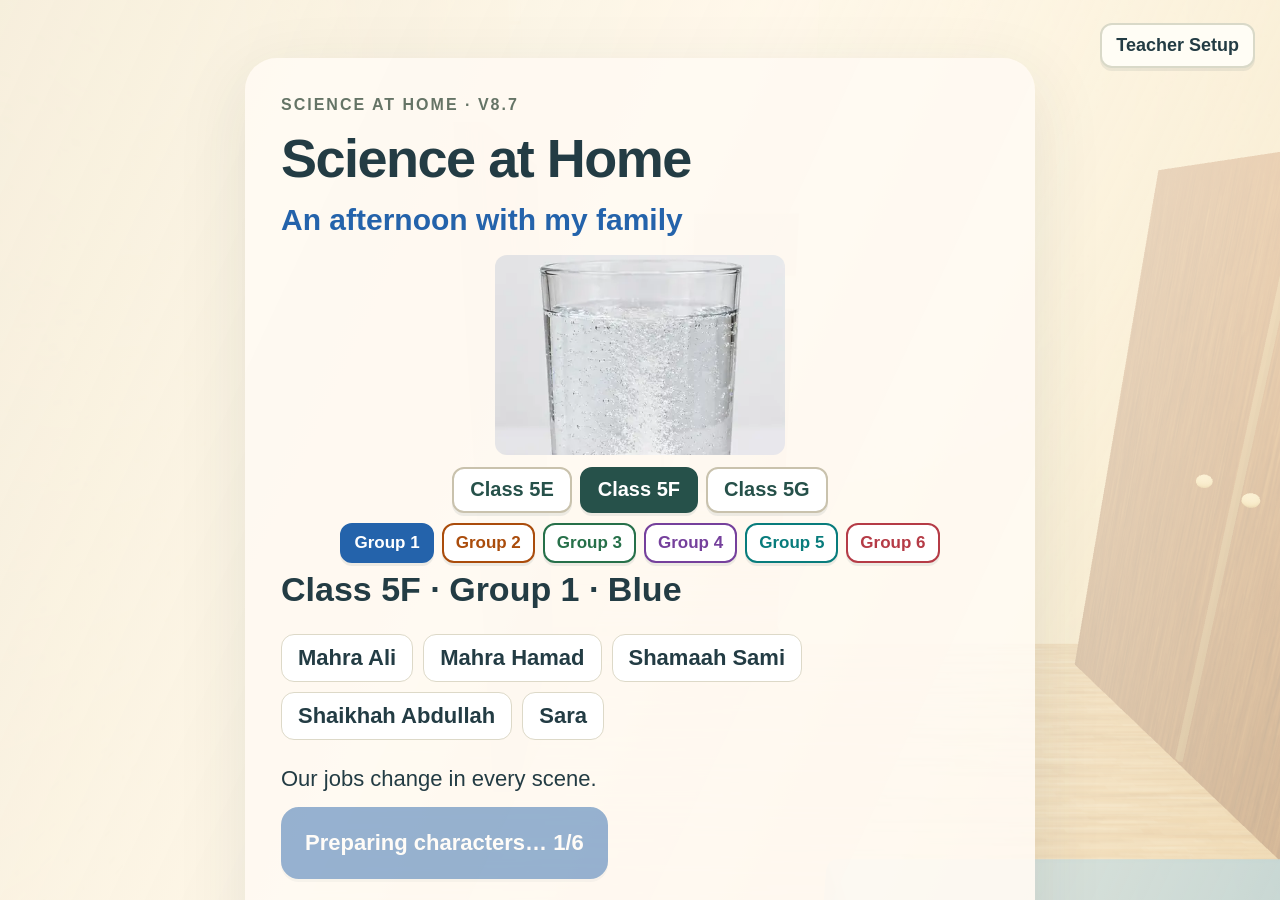
<file: v8.7/index.html>
<!doctype html><!--
Three.js MIT License
Copyright (c) 2010-2025 three.js authors

Permission is hereby granted, free of charge, to any person obtaining a copy
of this software and associated documentation files (the "Software"), to deal
in the Software without restriction, including without limitation the rights
to use, copy, modify, merge, publish, distribute, sublicense, and/or sell
copies of the Software, and to permit persons to whom the Software is
furnished to do so, subject to the following conditions:

The above copyright notice and this permission notice shall be included in
all copies or substantial portions of the Software.

THE SOFTWARE IS PROVIDED "AS IS", WITHOUT WARRANTY OF ANY KIND, EXPRESS OR
IMPLIED, INCLUDING BUT NOT LIMITED TO THE WARRANTIES OF MERCHANTABILITY,
FITNESS FOR A PARTICULAR PURPOSE AND NONINFRINGEMENT. IN NO EVENT SHALL THE
AUTHORS OR COPYRIGHT HOLDERS BE LIABLE FOR ANY CLAIM, DAMAGES OR OTHER
LIABILITY, WHETHER IN AN ACTION OF CONTRACT, TORT OR OTHERWISE, ARISING FROM,
OUT OF OR IN CONNECTION WITH THE SOFTWARE OR THE USE OR OTHER DEALINGS IN
THE SOFTWARE.
-->
<html lang="en"><head><meta charset="utf-8"><meta name="viewport" content="width=device-width,initial-scale=1"><meta name="description" content="Science at Home: a Grade 5 family science adventure."><title>Science at Home · V8.7</title><style>:root{font-family:'Segoe UI',Arial,sans-serif;color:#233c44;background:#e8d9bd;--group:#2463ab;--cream:#fffaf0;--ink:#233c44}*{box-sizing:border-box}body{margin:0;overflow:hidden;font-size:22px}button,input,select{font:inherit}button{border:2px solid #d9d9c8;border-radius:18px;background:#fffdf5;color:#233c44;min-height:72px;padding:12px 22px;cursor:pointer;font-weight:650;box-shadow:0 3px 0 #203b4014}button:hover{border-color:var(--group);background:#f0f6ee}button:focus-visible,input:focus-visible{outline:4px solid #e6b44b;outline-offset:3px}button:disabled{opacity:.48;cursor:default}button.primary{background:var(--group);color:white;border-color:var(--group)}button.small{min-height:45px;padding:6px 14px;font-size:18px;border-radius:12px}button.correct{border-color:#267349;background:#e0efdf}h1,h2,h3,p{margin:0 0 14px}h1{font-size:54px;letter-spacing:-1.5px;line-height:1.05}h2{font-size:34px;line-height:1.2}h3{font-size:25px}p{line-height:1.35}.eyebrow{font-size:16px;font-weight:750;letter-spacing:2px;text-transform:uppercase;color:#657466}.muted{color:#657268}.icon{vertical-align:middle;flex-shrink:0}#world{position:fixed;inset:0;width:100%;height:100%;touch-action:none}.travel:after{content:'';position:fixed;inset:0;background:#eaddc4;z-index:50;animation:fade .5s}#hud{position:fixed;inset:20px 20px auto;display:flex;justify-content:space-between;pointer-events:none;gap:18px}#hud>div{background:#fffaf0f2;box-shadow:0 8px 25px #26382c17;border:1px solid #ffffffa0;border-radius:20px;padding:12px 20px}.clock{font-size:40px;font-variant-numeric:tabular-nums;font-weight:700}.score{color:var(--group);font-weight:800;margin-left:18px}.dots{font-size:22px;letter-spacing:5px}.pace{font-size:16px;margin-top:5px}.objective{font-size:23px;font-weight:650}#map{position:fixed;right:20px;top:121px;width:240px;height:178px;border:0;padding:10px;background:#fffaf0eF;border-radius:18px}#map svg{width:100%;height:100%}#team{position:fixed;right:20px;top:316px;width:240px;background:#fffdf6eb;border-radius:18px;padding:14px 12px;font-size:20px;line-height:1.2;box-shadow:0 8px 30px #26382c12}#team h3{font-size:20px;color:var(--group)}.person-row{padding:9px 7px;margin:4px 0;border-radius:11px;display:flex;gap:7px;align-items:center}.person-row.active{background:color-mix(in srgb,var(--group) 15%,white);box-shadow:inset 4px 0 var(--group);transform:scale(1.015)}.person-row small{font-size:15px;display:block;color:#596b6c;margin-top:3px}#now{position:fixed;bottom:20px;left:220px;right:280px;text-align:center;background:#fffdf4f2;padding:15px 18px;border-radius:18px;font-size:24px;min-height:63px;font-weight:650}#controls{position:fixed;bottom:20px;left:20px;display:flex;gap:8px}#controls button{min-height:63px;font-size:18px;padding:10px 14px}#notebook-button{position:fixed;right:20px;bottom:20px;min-height:63px}.dock{position:fixed;left:28px;bottom:102px;width:calc(100% - 315px);max-width:1100px;background:#fffaf0f5;border-radius:25px;padding:22px 26px;box-shadow:0 15px 60px #233c441f;border:1px solid #fff8e6}.dock.dialogue{max-width:660px}.dock.question{padding:20px 24px}.dock .speaker{font-size:18px;color:var(--group);font-weight:750;margin-bottom:7px}.choices{display:grid;grid-template-columns:repeat(2,minmax(0,1fr));gap:10px}.choices button{text-align:left;display:flex;align-items:center;gap:14px;font-size:24px;min-height:74px;line-height:1.13}.choices button:last-child:nth-child(odd){grid-column:1/-1}.question h2{font-size:34px;margin-bottom:18px}.subtext{white-space:pre-line;font-size:25px;line-height:1.4}.sign-unit{display:flex;align-items:center;gap:12px}.sign-unit .icon{color:var(--sign)}.sign-unit span{max-width:330px}.badge{display:inline-flex;gap:8px;align-items:center;padding:7px 12px;border-radius:100px;font-size:17px;background:#edf1e7;color:#3e5a47}.row{display:flex;gap:12px;align-items:center;flex-wrap:wrap}.split{display:grid;grid-template-columns:1fr 1fr;gap:30px}.picture{width:100%;max-height:200px;display:block}.hero-picture{width:290px;margin:auto}.screen{position:fixed;inset:0;background:linear-gradient(115deg,#f7f0dedf 0%,#fff8eaf4 45%,#fff3d5ac);padding:48px;overflow:auto}.screen.center{display:flex;align-items:center;justify-content:center}.card{max-width:1180px;width:100%;background:#fffaf3ed;border-radius:32px;padding:36px;box-shadow:0 20px 70px #273a321a}.title-card{max-width:790px;margin:6vh auto 0 3vw}.names{display:flex;flex-wrap:wrap;gap:10px;margin:24px 0}.names span{background:#fff;border:1px solid #ddd9c8;border-radius:13px;padding:10px 16px;font-weight:600}.title-line{color:var(--group);font-size:30px;font-weight:700}.footer-note{font-size:16px;line-height:1.4;margin-top:20px;color:#5a6d65}.top-actions{position:absolute;right:25px;top:23px;display:flex;gap:8px}.setup{max-width:1150px;margin:auto}.group-grid{display:grid;grid-template-columns:repeat(6,1fr);gap:10px}.group-grid button{font-size:20px;padding:12px}.field{display:flex;gap:10px;align-items:center;justify-content:space-between;padding:8px 0}.field input[type=text]{font-size:20px;padding:8px;border:1px solid #b9c2b5;border-radius:10px;max-width:220px}.field input[type=checkbox]{width:25px;height:25px;accent-color:var(--group)}.notebook{position:fixed;left:30px;right:295px;top:160px;bottom:104px;display:grid;grid-template-columns:1fr 1fr;background:#fffaf0;border-radius:20px;box-shadow:0 20px 75px #26382c35;overflow:auto}.page{padding:32px;background:repeating-linear-gradient(#fffaf0 0px,#fffaf0 37px,#d9dfd6 38px,#fffaf0 39px)}.page:first-child{border-right:3px solid #ddceab;background:#f4ecd9}.page .picture{max-height:150px}.round-timer{display:inline-grid;place-items:center;width:95px;height:95px;border:8px solid #c99e45;border-radius:50%;font-size:38px;font-weight:700;margin:8px}.before-after{display:grid;grid-template-columns:1fr 1fr;gap:10px}.before-after span{font-size:18px}.meter{position:fixed;top:160px;left:36px;background:#fff8ecee;border-radius:20px;padding:16px;max-width:240px}.meter strong{display:block;font-size:26px}.meter-track{height:100px;width:26px;border-radius:20px;background:#d2e2e8;position:relative;overflow:hidden;margin:12px auto}.meter-fill{position:absolute;bottom:0;width:100%;background:#d4613c;transition:height .2s}.vignette{position:fixed;inset:0;pointer-events:none;box-shadow:inset 0 0 140px #2c281922}#toast{position:fixed;left:50%;top:123px;transform:translateX(-50%);background:#fff8df;color:#294838;border-radius:16px;padding:13px 23px;z-index:100;font-size:23px;box-shadow:0 10px 35px #203b401a;pointer-events:none;display:none}#toast.show{display:block}.points-pop{position:fixed;left:55%;top:160px;color:var(--group);font-size:34px;font-weight:800;animation:points .8s forwards;pointer-events:none}.timer-ring{float:right;font-size:28px;min-width:56px;border:5px solid #c7a44d;border-radius:50%;padding:8px;text-align:center}.challenge-panel{position:fixed;inset:120px 287px 100px 28px;background:#fffcf2f7;border-radius:25px;padding:22px 28px;overflow:auto}.challenge-grid{display:grid;grid-template-columns:250px 1fr;gap:24px;align-items:center}.challenge-panel h2{font-size:34px}.challenge-panel .picture{max-height:230px}.challenge-panel .choices{margin-top:20px}.review{text-align:center;padding:35px}.review .picture{height:260px;max-height:260px}.review .sign-unit{justify-content:center;font-size:36px;font-weight:700}.points-grid{display:grid;grid-template-columns:repeat(4,1fr);gap:14px;margin:22px 0}.points-grid div{border:1px solid #d9dbc9;background:#f7f3e7;border-radius:18px;padding:20px;font-size:22px}.points-grid strong{display:block;font-size:48px;color:var(--group)}.points-grid small{font-size:18px;color:#657268}.charter{display:grid;grid-template-columns:repeat(3,1fr);gap:10px;font-size:16px}.charter div{padding:12px;border:1px solid #dddccc;border-radius:12px;color:#738176}.charter .lit{background:#e5efe0;color:#275241;border-color:#8db195}.charter small{display:block;font-size:13px}.team-results{font-size:18px;display:flex;gap:10px;flex-wrap:wrap}.team-results span{background:#f0f0e4;padding:8px;border-radius:10px}.results{padding:28px 40px}.results .card{margin:auto;max-width:1400px;padding:24px 30px}.results h1{font-size:40px}.results .points-grid{margin:10px 0}.results .points-grid div{padding:12px}.results .points-grid strong{font-size:42px}.board-columns{display:grid;grid-template-columns:repeat(6,1fr);gap:16px;margin:20px 0}.board-col{text-align:center;background:#fffaf1;border-radius:20px;padding:14px;border:2px solid transparent}.board-col.winner{border-color:#be902c;box-shadow:0 0 0 5px #ead18b}.bar-wrap{height:260px;display:flex;align-items:flex-end;justify-content:center}.bar{width:72%;min-height:7px;border-radius:15px 15px 0 0;background:var(--c);height:5%;transition:height 2s}.board-col input{width:100%;font-size:28px;padding:10px;border:1px solid #aeb9ae;border-radius:12px;margin:10px 0}.board-col .row{justify-content:center;gap:4px}.board-col button{font-size:16px;padding:6px;min-height:42px}.board-total{font-weight:750;font-size:28px;color:var(--c)}.board-col small{font-size:14px;display:block;min-height:20px}.board-banner{min-height:60px;text-align:center;font-size:34px;font-weight:750}.modal{position:fixed;inset:0;background:#233c4470;z-index:70;display:flex;align-items:center;justify-content:center;padding:25px}.modal .card{max-height:94vh;overflow:auto}.map-panels{display:grid;grid-template-columns:repeat(3,1fr);gap:15px}.map-panels svg{width:100%;height:300px}.key-grid{display:grid;grid-template-columns:repeat(4,1fr);gap:16px}.key-grid article{background:#fff;border:1px solid #dddccb;border-radius:18px;padding:16px;font-size:19px}.key-grid article h3{font-size:21px}.key-grid .picture{height:130px}.wordbank{position:fixed;left:20px;top:122px;background:#fff9e9ef;padding:12px;border-radius:16px;display:flex;flex-wrap:wrap;max-width:500px;gap:8px;font-size:16px}.wordbank .sign-unit{gap:5px}.wordbank .icon{width:24px;height:24px}.four-pics{display:grid;grid-template-columns:1fr 1fr;gap:5px;font-size:17px}.four-pics .picture{max-height:95px}.loading{position:fixed;inset:0;background:#fbf4e4;display:flex;align-items:center;justify-content:center;z-index:200}.loading p{font-size:30px}.fallback-art{position:fixed;inset:15% 28% 38% 25%;pointer-events:none}.fallback-art .picture{max-height:100%;height:100%}[hidden]{display:none!important}@keyframes points{to{transform:translate(0,-80px);opacity:0}}@keyframes fade{50%{opacity:1}100%{opacity:0}}@media(max-height:750px){#team{top:280px}.person-row{padding:6px 4px;font-size:18px}#map{height:145px}.dock{padding:17px 20px}.choices button{font-size:21px;min-height:72px}.question h2{font-size:30px;margin-bottom:10px}.notebook{top:122px}.page{padding:22px}.challenge-panel{top:115px}.challenge-grid{grid-template-columns:190px 1fr}.review{padding:14px}.points-grid strong{font-size:40px}.title-card{margin-top:2vh}}
@media print{body{overflow:visible;background:white}#world,#hud,#map,#team,#now,#controls,#notebook-button,.top-actions{display:none!important}.screen{position:static;padding:0;background:white;overflow:visible}.paper{height:274mm;page-break-after:always;padding:8mm;font-size:13pt}.paper:last-child{page-break-after:auto}.paper h1{font-size:24pt}.paper h2{font-size:19pt}.paper table{border-collapse:collapse;width:100%;font-size:12pt}.paper td,.paper th{border:1px solid #718176;padding:8px;text-align:left}.paper td{height:24mm}.paper small{font-size:9pt}.paper .picture{height:24mm;width:40mm}.paper-header{font-size:12pt}.peer-box{border:1px solid #789;padding:12px;margin-top:20px}.no-print{display:none}.match-row{display:grid;grid-template-columns:43% 14% 43%;min-height:39mm;align-items:center;border-bottom:1px solid #aaa}.match-row .picture{height:24mm;width:42mm}.match-row .sign-unit{font-size:17pt}.match-row .icon{width:36px;height:36px}@page{size:A4;margin:8mm}}
@media print{.paper{height:273mm;padding:3mm 1mm}.paper h1{font-size:21pt;margin-bottom:5mm;letter-spacing:0}.paper-header{font-size:10.5pt;line-height:1.3}.paper table{font-size:11pt}.paper td{height:20mm;padding:5px}.paper th{padding:6px}.paper table small{font-size:9pt}.paper>p>.sign-unit{display:inline-flex;font-size:11pt;width:47%;margin:2px}.paper>p>.sign-unit .icon{width:20px;height:20px}.match-row{min-height:38mm}.paper .peer-box{margin-top:10mm}.paper .split .picture{height:40mm;width:65mm}.paper .split h2{font-size:17pt}.paper .split p{font-size:14pt}}

@media print{html,body{background:white!important}.screen>button{display:none!important}.key-grid{display:block}.key-grid article{display:inline-block;vertical-align:top;width:23%;margin:0 1% 4mm 0;padding:3mm;font-size:11pt;break-inside:avoid;page-break-inside:avoid}.key-grid article h3{font-size:12pt}.key-grid .picture{height:25mm}.screen:has(.key-grid)>h1{font-size:25pt}.screen:has(.key-grid)>h2{font-size:17pt}.screen:has(.key-grid) .eyebrow{font-size:10pt}}
/* V7.1 student layout */
:root{--left:280px;--right:326px}#hud{inset:18px 20px auto;display:block}#hud>.points-box{position:absolute;left:0;top:0;font-size:25px;padding:12px 17px}#hud>.timer-box{position:fixed;left:50%;top:12px;transform:translateX(-50%);text-align:center;padding:7px 24px}.timer-box .clock{font-size:34px}.timer-box .dots{font-size:18px;line-height:1.1}#map{top:15px;right:18px;width:292px;height:172px}#team{top:200px;right:18px;width:292px;padding:12px;max-height:calc(100vh - 218px);overflow:auto;font-size:18px;background:#fffdf8f5}#team h3{margin-bottom:9px}.person-row{display:block;padding:8px 9px;margin:7px 0;background:white;border:1px solid #ece7dd;line-height:1.15}.person-row.active{background:#D32F2F;color:white;font-weight:700;box-shadow:none;transform:scale(1.025);animation:turn-pulse 1s 2}.job-line{display:flex;align-items:center;gap:5px;flex-wrap:wrap;font-size:17px}.job-line [lang=ar]{margin-left:auto}.student-name{margin-top:5px;font-size:18px}.student-name [lang=ar]{display:block;text-align:right;margin-top:3px}[lang=ar]{font-family:'Segoe UI',Tahoma,sans-serif;font-size:20px;line-height:1.25}#signs-checklist{position:fixed;left:18px;top:118px;width:250px;border-radius:20px;background:#fffdf8f5;padding:16px 10px;box-shadow:0 8px 25px #233c441a}#signs-checklist h3{font-size:21px;white-space:nowrap;margin:0 0 13px 4px}.sign-row{display:grid;grid-template-columns:22px 60px 1fr;align-items:center;gap:6px;min-height:86px;font-size:18px;line-height:1.2;border-radius:12px}.sign-row b{color:var(--sign)}.sign-row small{display:block;color:#E36C09;font-size:18px;margin-top:3px}.check-square{font-size:27px;color:#8b8c7a;font-weight:bold}.found .check-square{color:#25854c}.just-found{animation:found 1s}#controls{bottom:16px;left:18px}#controls button{font-size:17px;min-height:52px}#notebook-button{bottom:16px;right:18px;box-shadow:0 0 22px #f5c757;animation:book-glow 1.3s infinite}#overlay{pointer-events:none}#overlay>*{pointer-events:auto}.speech-anchor{position:fixed;width:min(560px,calc(100vw - var(--left) - var(--right) - 20px));border:2px solid #d3d9ce;background:#fffefa;border-radius:28px;padding:19px 22px;box-shadow:0 8px 25px #223b432b;z-index:5;line-height:1.2}.speech-anchor p{margin:0;font-size:28px;font-weight:650;line-height:1.25}.speech-bubble:after{content:'';position:absolute;bottom:-18px;left:var(--tail-x,50%);border-width:19px 13px 0 0;border-style:solid;border-color:#fffefa transparent transparent transparent;filter:drop-shadow(-1px 1px 0 #d3d9ce)}.thought-cloud{border-radius:46% 35% 40% 32% / 24% 30% 27% 35%;padding:25px 28px}.thought-cloud:after,.thought-cloud:before{content:'';position:absolute;background:#fffefa;border:2px solid #d3d9ce;border-radius:50%;left:var(--tail-x,50%)}.thought-cloud:after{width:21px;height:17px;bottom:-22px}.thought-cloud:before{width:11px;height:9px;bottom:-37px;margin-left:10px}.read-one{display:inline-grid;place-items:center;vertical-align:middle;width:37px;min-width:37px;min-height:35px;height:35px;border:0;border-radius:50%;padding:3px;margin-left:8px;background:#eaf0ed;box-shadow:none;color:#385b57}.advance-bubble{display:block;min-height:32px;height:32px;width:38px;padding:2px;margin:6px 0 -5px auto;border:0;background:#edf1e8;border-radius:12px;font-size:20px}.answers-centre{position:fixed;left:var(--left);right:var(--right);top:49%;z-index:6}.answers-centre .choices button{min-height:92px;padding:12px 14px;font-size:23px;border:2px solid #b9c5b8;background:#fffef8f7}.choices.count-3,.choices.count-5{grid-template-columns:repeat(3,minmax(0,1fr))}.choices.count-3 button:last-child,.choices.count-5 button:last-child{grid-column:auto}.sign-unit{gap:8px}.sign-art{flex-shrink:0;vertical-align:middle}.answers-centre .count-5 .sign-unit,.answers-centre .count-3 .sign-unit{flex-direction:column;text-align:center}.answers-centre .sign-art{width:80px;height:80px}.feedback{font-size:22px;line-height:1.25;margin-top:10px;background:#fff9e6;border-radius:12px;padding:8px 12px;max-height:100px;overflow:auto}.feedback:empty{display:none}.object-target{position:fixed;transform:translate(-50%,-50%);width:96px;height:100px;border:3px solid #f7c943;border-radius:50%;background:transparent;box-shadow:0 0 35px #f8c953b0;z-index:4}.object-target:hover{background:#f7cc4520;border-color:#ffdd76}.target-arrow{position:absolute;font-size:40px;top:-57px;left:24px;color:#fff8b7;text-shadow:0 2px 3px #5c421a;animation:bounce .85s infinite}.hand{font-size:30px;position:absolute;right:-15px;bottom:-12px}.object-hint{position:fixed;left:var(--left);right:var(--right);top:69%;text-align:center;font-size:24px;color:#233c44;background:#fff9e6ec;padding:10px;border-radius:15px}.evidence-label{position:fixed;transform:translate(-50%,0);padding:7px 13px;border-radius:11px;background:#fffaf2ed;font-size:21px;white-space:nowrap}.heat-cue{position:fixed;left:calc(var(--left) + 20px);top:58%;background:#fff8eaf0;border-radius:18px;padding:10px;display:flex;align-items:center;gap:8px}.reply-choice,.walk-tip,.take-book,.follow-path,.intro-signs{position:fixed;left:calc(var(--left) + 10px);right:calc(var(--right) + 10px);top:38%;text-align:center}.walk-tip{background:#fff9e9f0;padding:20px;border-radius:20px;font-size:25px}.follow-path{top:auto;bottom:65px;left:calc(50% - 160px);right:auto;min-height:55px;font-size:20px}.take-book{top:40%}.intro-signs{top:23%;padding:20px;background:#fff9eaf2;border-radius:25px}.intro-pictures{display:flex;justify-content:space-around;gap:12px;margin:20px 0;font-size:19px}.intro-pictures>div{flex:1}.intro-pictures span{display:block}.notebook{left:var(--left);right:var(--right);top:135px;bottom:85px}.notebook .page{padding:22px}.notebook h2{font-size:28px}.notebook .round-timer{width:80px;height:80px;font-size:30px}.notebook p{font-size:21px}.dock{left:var(--left);right:var(--right);width:auto;bottom:100px}.challenge-panel{inset:122px var(--right) 40px var(--left);padding:22px;background:#fffaf2;z-index:5}.challenge-panel h2{font-size:29px}.challenge-grid{grid-template-columns:190px 1fr;gap:14px}.challenge-panel .choices{margin-top:15px}.challenge-panel .choices button{font-size:23px}.challenge-panel .sign-art{width:76px;height:76px}.challenge-panel .review .sign-art,.review>.sign-art{width:160px;height:160px}.challenge-panel.review{padding-top:55px}.review h2{margin-top:22px}.review .read-one{margin-top:20px}body[data-phase=challenge]:before,body[data-phase=review]:before{content:'';position:fixed;inset:0;background:#e9dfcbdc;backdrop-filter:blur(15px);pointer-events:none}body[data-phase=challenge] #hud,body[data-phase=challenge] #team,body[data-phase=challenge] #signs-checklist,body[data-phase=challenge] #map,body[data-phase=review] #hud,body[data-phase=review] #team,body[data-phase=review] #signs-checklist,body[data-phase=review] #map{z-index:2}.reflection-card{position:fixed;inset:22% 15%;background:#fffaf2;border-radius:30px;text-align:center;padding:45px}.result-signs{display:flex;justify-content:center;gap:15px;margin:15px 0}.name-fields{display:grid;grid-template-columns:1fr 1fr;gap:6px;margin:12px 0}.name-fields label{grid-column:1/-1}.name-fields input{width:100%;padding:6px;border:1px solid #bbc4b9;border-radius:8px;font-size:20px}@keyframes turn-pulse{50%{box-shadow:0 0 0 5px #d32f2f24}}@keyframes found{50%{background:#e0f4cd;box-shadow:0 0 16px #acd879}}@keyframes book-glow{50%{box-shadow:0 0 34px #f5c757}}@keyframes bounce{50%{transform:translateY(-7px)}}
@media(max-width:1200px){:root{--left:238px;--right:286px}#signs-checklist{left:10px;width:218px;padding:12px 7px}#signs-checklist h3{font-size:19px}.sign-row{grid-template-columns:19px 56px 1fr;gap:4px;min-height:88px}.sign-row .sign-art{width:56px;height:56px}#team,#map{width:264px;right:10px}#team{padding:9px}.speech-anchor p{font-size:23px}.answers-centre .choices button{font-size:21px;padding:8px;min-height:86px}.answers-centre .sign-art{width:72px;height:72px}.challenge-grid{grid-template-columns:130px 1fr}.challenge-panel h2{font-size:24px}.challenge-panel{padding:18px}.job-line{font-size:16px}.notebook{left:220px;right:278px}.notebook .page{padding:14px}.notebook h2{font-size:23px}.intro-pictures{flex-wrap:wrap}.intro-pictures>div{min-width:28%;max-width:31%}.challenge-panel .choices button{font-size:20px}}
@media(max-height:760px){#map{height:150px}#team{top:178px;max-height:calc(100vh - 192px)}.person-row{padding:6px;margin:5px 0}.sign-row{min-height:78px}.student-name{font-size:17px}.job-line{font-size:16px}.answers-centre{top:47%}.answers-centre .sign-art{height:72px;width:72px}.speech-anchor p{font-size:25px}.challenge-panel{top:104px;bottom:20px}.challenge-grid .picture{height:150px}.notebook{top:105px;bottom:72px}.reflection-card{padding:25px}}
@media print{#signs-checklist{display:none!important}.sign-art{max-width:60px;max-height:60px}.paper>p>.sign-unit{font-size:11pt;width:46%;display:inline-flex}.paper>p>.sign-unit .sign-art{width:35px;height:35px}.match-row .sign-art{width:68px;height:68px;max-width:68px;max-height:68px}.key-grid .sign-art{width:48px;height:48px}.key-grid article{width:31%;font-size:11pt}.screen .paper{height:273mm}.paper .match-row{min-height:37mm}}

.walk-tip{top:auto;bottom:24px;transform:none;font-size:24px;padding:14px 24px}

/* Keep the girl and destinations visible while movement is available. */
body[data-phase=explore] .dock.dialogue{top:110px;bottom:auto;max-width:none;padding:14px 20px}
body[data-phase=explore] .dock.dialogue h2{font-size:23px;margin-bottom:6px}
body[data-phase=explore] .dock.dialogue p{font-size:17px;margin-bottom:8px}
body[data-phase=explore] .dock.dialogue button{font-size:18px;min-height:46px;padding:8px 15px}
.walk-tip{top:112px;bottom:auto;font-size:21px}
.follow-path{left:var(--left);bottom:28px;width:min(300px,calc(100vw - var(--left) - var(--right) - 220px));font-size:18px;padding:10px;min-height:58px}
.answers-centre button.correct,.challenge-panel button.correct{border-color:#267349;background:#e0efdf}

/* V7.3: a dedicated stage, readable sidebars and an unobstructed dialogue band. */
:root{--left:176px;--right:226px;--bottom:138px}
#world{inset:auto;cursor:pointer;border-radius:20px;touch-action:none}
#hud{inset:12px 12px auto}#hud>.points-box{padding:8px 14px;font-size:23px}#hud>.timer-box{padding:5px 22px;top:8px}.timer-box .clock{font-size:28px}.timer-box .dots{font-size:14px}
#signs-checklist{left:10px;top:86px;width:154px;padding:10px 7px;border-radius:16px;max-height:calc(100vh - 166px);overflow:auto}
#signs-checklist h3{font-size:16px;white-space:normal;line-height:1.3;margin:0 0 8px}.sign-row{grid-template-columns:17px 38px 1fr;gap:3px;min-height:80px;font-size:16px}.sign-row .sign-art{width:38px;height:38px}.sign-row small{font-size:15px}.check-square{font-size:21px}
#map{right:10px;top:9px;width:204px;height:142px;padding:5px}#team{right:10px;top:161px;width:204px;padding:9px;max-height:calc(100vh - 238px);overflow:auto}#team h3{font-size:17px;line-height:1.2}.person-row{padding:7px 6px;margin:5px 0}.job-line{font-size:15px;gap:3px}.job-line .icon{width:18px;height:18px}.student-name{font-size:17px}.job-line [lang=ar]{font-size:16px;width:100%;text-align:right}.student-name [lang=ar]{font-size:18px}.person-row.active{transform:none;animation:none}
#controls{left:10px;bottom:18px}#controls button{max-width:154px;font-size:17px;padding:8px;min-height:48px}#notebook-button{right:10px;bottom:18px;font-size:18px;min-height:48px;max-width:204px;animation:none}
.speech-anchor,.thought-cloud{left:var(--left)!important;right:var(--right);top:auto!important;bottom:14px;width:auto;max-height:122px;overflow:auto;border-radius:18px;padding:12px 18px 12px 18px;box-shadow:0 3px 12px #24363812;display:block}
.speech-anchor p{font-size:23px;line-height:1.3;padding-right:96px}.speech-anchor:after,.speech-anchor:before{display:none}.speaker-name{font-size:15px;font-weight:750;color:#46695a;margin-bottom:4px}.advance-bubble{position:absolute;right:10px;bottom:10px;width:auto;min-height:40px;height:auto;margin:0;padding:6px 10px;font-size:16px}.read-one{min-height:38px;min-width:38px;width:38px;height:38px}.voice-unavailable .speech-bubble:before{content:'Voice unavailable. Read, replay, or continue.';display:block;position:static;background:none;border:0;width:auto;height:auto;font-size:15px;color:#6d4c2e;margin-bottom:4px}
.walk-tip,.object-hint,.evidence-label{left:var(--left)!important;right:var(--right);bottom:20px;top:auto!important;transform:none;white-space:normal;width:auto;text-align:center;font-size:23px;line-height:1.3;padding:13px 18px;border-radius:16px;max-height:110px;overflow:auto}.walk-tip span{display:block;font-size:18px;margin-top:5px}.walk-tip strong{font-size:22px}.object-target{width:68px;height:68px;min-height:68px;box-shadow:0 0 0 5px #f8c95336}.target-arrow{animation:none;font-size:33px;top:-44px;left:16px}.hand{right:-12px;bottom:-10px}.heat-cue{top:auto;bottom:145px;left:calc(var(--left) + 10px);font-size:18px;padding:7px}.heat-cue .sign-art{width:48px;height:48px}
.answers-centre{left:var(--left);right:var(--right);top:206px;bottom:16px;padding:16px;background:#fffaf2f7;border-radius:18px;overflow:auto}.speech-anchor.question-prompt{top:84px!important;bottom:auto;max-height:112px;background:#fffefa;padding:15px 18px}.question-prompt p{padding-right:0;font-size:23px}.answers-centre .choices button{font-size:22px;min-height:88px;padding:10px}.answers-centre .sign-art{width:62px;height:62px}.answers-centre .count-5 .sign-unit,.answers-centre .count-3 .sign-unit{flex-direction:row;text-align:left}.choices.count-5{grid-template-columns:repeat(2,minmax(0,1fr))}.choices.count-5 button:last-child{grid-column:1/-1}.choices.count-3{grid-template-columns:1fr}.feedback{max-height:none;font-size:20px}
.intro-signs{left:var(--left);right:var(--right);top:94px;bottom:18px;overflow:auto;padding:18px}.intro-signs h2{font-size:27px}.intro-pictures{display:flex;flex-wrap:wrap;gap:12px;margin:15px 0}.intro-pictures>div{min-width:28%;max-width:31%;font-size:18px}.take-book{left:var(--left);right:var(--right);top:auto;bottom:25px;min-height:64px}
.notebook{left:var(--left);right:var(--right);top:86px;bottom:14px}.notebook .page{padding:16px}.notebook h2{font-size:25px}.notebook p{font-size:20px}.notebook .page .picture{max-height:115px}.notebook .round-timer{width:64px;height:64px;font-size:26px;border-width:5px}.notebook .row{flex-wrap:wrap}
.challenge-panel{inset:84px var(--right) 14px var(--left);padding:18px;border-radius:18px}.challenge-panel h2{font-size:26px}.challenge-panel .choices button{font-size:21px;min-height:75px;padding:10px}.challenge-grid{grid-template-columns:140px 1fr;gap:14px}.challenge-grid .picture{height:135px}.challenge-panel .count-3{grid-template-columns:repeat(3,minmax(0,1fr))}.challenge-panel .sign-art{width:55px;height:55px}.challenge-panel .sign-unit{flex-direction:column;text-align:center}.challenge-panel.review{padding:24px 18px}.review h2{margin-top:10px;font-size:28px}.review-line{font-size:24px}.timer-ring{font-size:22px;padding:7px;min-width:47px}.subtext{font-size:21px}
body[data-phase=challenge]:before,body[data-phase=review]:before{backdrop-filter:none}body[data-phase=explore] .dock.dialogue{left:var(--left);right:var(--right);top:auto;bottom:14px;padding:12px 16px;max-height:124px;overflow:auto}body[data-phase=explore] .dock.dialogue h2{font-size:22px}body[data-phase=explore] .dock.dialogue p{display:inline-block;margin:0 10px 5px 0;font-size:17px}body[data-phase=explore] .dock.dialogue .row{display:inline-flex}body[data-phase=explore] .dock.dialogue button{min-height:40px;font-size:16px;padding:7px 10px}
.screen{overflow:auto}.title-card{margin:10px auto}.reflection-card{inset:100px var(--right) 25px var(--left);padding:25px;overflow:auto}.results h1{font-size:36px}.modal .card{width:min(100%,1050px)}.top-actions{z-index:1}.row{flex-wrap:wrap}
@media(max-width:1150px){:root{--left:148px;--right:198px}#signs-checklist{width:128px;padding:9px 6px}.sign-row{grid-template-columns:16px 1fr;min-height:79px;font-size:15px}.sign-row>.sign-art{display:none}#team,#map{width:178px}#team h3{font-size:16px}.student-name{font-size:16px}.job-line{font-size:14px}#controls button{max-width:128px;font-size:15px}#notebook-button{max-width:178px}.speech-anchor p,.question-prompt p{font-size:21px}.answers-centre .choices button{font-size:20px}.notebook{grid-template-columns:42% 58%}.notebook h2{font-size:22px}.challenge-grid{grid-template-columns:105px 1fr}.challenge-panel h2{font-size:23px}.challenge-panel .choices button{font-size:19px}.challenge-panel .count-3{grid-template-columns:1fr}.challenge-panel .sign-unit{flex-direction:row}.intro-signs h2{font-size:24px}}
@media(max-height:650px){#map{height:120px}#team{top:139px;max-height:calc(100vh - 210px)}.person-row{padding:5px}.sign-row{min-height:66px}#signs-checklist{max-height:calc(100vh - 160px)}.speech-anchor p{font-size:21px}.challenge-panel .review>.sign-art{width:100px;height:100px}.notebook .page{padding:12px}.notebook .page .picture{max-height:88px}.notebook h2{font-size:21px}.intro-pictures .sign-art{width:53px;height:53px}.intro-pictures{margin:12px 0}.title-card .hero-picture{max-height:140px}.title-card h1{font-size:42px}.screen .card{max-height:none}}
@media print{#world{display:none!important}.screen{overflow:visible}}

#signs-checklist .sign-row{grid-template-columns:18px minmax(0,1fr);align-items:start;padding:8px 3px 7px;position:relative;min-height:80px}
#signs-checklist .sign-row>.sign-art{display:block;position:absolute;right:2px;bottom:4px;width:30px;height:30px}
#signs-checklist .sign-row>span:last-child{font-size:16px;min-width:0;overflow-wrap:break-word;padding-bottom:14px}
#team .person-row{padding:5px 6px;margin:4px 0}#team .job-line{line-height:1.1;font-size:14px}#team .job-line [lang=ar]{font-size:15px;line-height:1.12}#team .student-name{font-size:16px;margin-top:4px;line-height:1.1}#team .student-name [lang=ar]{font-size:16px;line-height:1.15;margin-top:2px}
@media(max-width:1150px){#signs-checklist .sign-row>span:last-child{font-size:15px}#signs-checklist .sign-row>.sign-art{width:26px;height:26px}#signs-checklist .sign-row{min-height:79px}}
@media(max-height:650px){#signs-checklist .sign-row{min-height:72px}}

:root{--left:198px}#signs-checklist{width:176px}#controls button{max-width:176px}
@media(max-width:1150px){:root{--left:188px}#signs-checklist{width:168px}#controls button{max-width:168px}}

.speech-anchor>button:not(.advance-bubble){position:absolute;right:12px;bottom:12px;min-height:40px;height:auto;padding:7px 12px;font-size:17px}.speech-anchor>button:not(.advance-bubble)+button{right:110px}.speech-anchor:has(>button:not(.advance-bubble)) p{padding-right:205px}

/* V8 full-screen first-person stage and edge overlays. */
:root{--left:234px;--right:234px;background:#c9b493}
#world{position:fixed;inset:0!important;width:100vw;height:100vh;border-radius:0;cursor:crosshair;image-rendering:auto}
#signs-checklist{left:12px;top:88px;width:208px;background:#fffaf2ed;border:1px solid #ffffffb0;padding:12px;max-height:calc(100vh - 175px)}
#signs-checklist .sign-row{display:grid;grid-template-columns:18px 60px minmax(0,1fr);gap:5px;align-items:center;min-height:88px;padding:7px 0}
#signs-checklist .sign-row>.sign-art{position:static;display:block;width:60px;height:60px}
#signs-checklist .sign-row>span:last-child{padding-bottom:0;font-size:15px;line-height:1.22}
#map,#team{right:12px;width:208px}#team{background:#fffaf2ed}#team .person-row.active{border:3px solid #cb342e;background:#fff1ee;box-shadow:none}
#hud>.timer-box{position:absolute;left:50%;transform:translateX(-50%);top:0;background:#fffaf2eb}
#controls{left:12px;bottom:14px}#controls button{max-width:208px}
.speech-anchor:not(.question-prompt){right:auto;bottom:auto;max-height:190px;overflow:auto;padding:13px 18px;background:#fffaf5f5;border:2px solid #ddcbae;box-shadow:0 7px 24px #33261624;border-radius:25px}
.speech-anchor:not(.question-prompt):after{content:'';display:block;position:absolute;bottom:-12px;left:50%;width:19px;height:19px;background:#fffaf5;transform:rotate(45deg);border-right:2px solid #ddcbae;border-bottom:2px solid #ddcbae}
.speech-anchor p{font-size:22px;line-height:1.3;margin:0 0 32px;padding-right:0}.speaker-name{font-size:16px}.speech-anchor:has(>button:not(.advance-bubble)) p{padding-right:0;margin-bottom:42px}
.speech-anchor.question-prompt{left:var(--left)!important;right:var(--right);top:86px!important;bottom:auto;max-height:calc(25vh - 12px);overflow:auto;border-radius:42px;padding:13px 24px;background:#fffdf8f7;border:2px solid #ded8c9;box-shadow:0 7px 22px #3c32161c}
.question-prompt p{font-size:23px;line-height:1.2;margin:0 0 4px}.read-one{vertical-align:middle;margin-left:8px}
.answers-centre{top:auto;left:var(--left);right:var(--right);bottom:14px;max-height:29vh;background:none;padding:0;overflow:visible;border-radius:0}
.answers-centre .choices{display:grid;grid-template-columns:repeat(2,minmax(0,1fr));gap:8px}.answers-centre .choices.count-3{grid-template-columns:repeat(3,minmax(0,1fr))}.answers-centre .choices.count-5{grid-template-columns:repeat(5,minmax(0,1fr))}.answers-centre .choices button{font-size:21px;min-height:84px;padding:12px 14px;background:#fffdf6f7;border-radius:18px;line-height:1.18;box-shadow:0 4px 14px #32281624}.answers-centre .choices button:last-child:nth-child(odd){grid-column:auto}.answers-centre .choices.count-3 .sign-unit,.answers-centre .choices.count-5 .sign-unit{flex-direction:column;text-align:center;gap:5px}.answers-centre .choices.count-5 button{font-size:17px;padding:7px}.answers-centre .sign-art{width:60px;height:60px}.feedback:empty{display:none}.feedback:not(:empty){background:#fffaf4;border-radius:12px;padding:8px 14px;margin:8px 0 0;font-size:18px}
.walk-tip,.object-hint,.evidence-label{background:#fffaf2ed;bottom:16px;max-height:100px;font-size:21px}.walk-tip strong{font-size:21px}.object-target{background:#fffaf0ba;opacity:.87}.object-target .hand{display:none}
.heat-cue{bottom:112px;background:#fffaf2dc;left:calc(var(--left) + 14px)}
body[data-phase=challenge]:before,body[data-phase=review]:before{display:none}
.challenge-panel{background:transparent;border:0;box-shadow:none;inset:86px var(--right) 14px var(--left);padding:0;overflow:visible;pointer-events:none}
.challenge-panel>*{pointer-events:auto}.challenge-panel>.eyebrow,.challenge-panel>.timer-ring{background:#fffaf4;border-radius:16px;padding:10px}.challenge-grid{display:contents}.challenge-grid>div:nth-child(2){position:absolute;left:0;right:0;top:45px;background:#fffaf6f7;border-radius:30px;padding:13px 22px;max-height:25vh;overflow:auto}.challenge-grid>div:first-child{position:absolute;left:50%;top:42%;transform:translate(-50%,-15%);width:min(440px,70%)}.challenge-grid .picture{height:240px;max-height:28vh;filter:drop-shadow(0 5px 18px #332b1924)}.challenge-panel>.choices{position:absolute;bottom:25px;left:0;right:0}.challenge-panel>.feedback{position:absolute;bottom:-5px;left:0;right:0}.challenge-panel .choices button{background:#fffdf5f7}.challenge-panel.review{background:#fffaf2ef;padding:25px;overflow:auto}.challenge-panel.review .read-one{display:inline-flex}
.notebook{top:86px;bottom:100px;max-height:72vh}.voice-cast{display:grid;grid-template-columns:repeat(3,1fr);gap:9px;margin:15px 0}.voice-cast p{background:#f2ebdd;border-radius:12px;padding:10px;font-size:16px;line-height:1.25}.voice-cast span{display:block;font-size:13px;margin-top:4px}
@media(min-width:1700px){:root{--left:260px;--right:260px}#signs-checklist{width:234px}#team,#map{width:234px}#team .student-name{font-size:18px}#team .job-line{font-size:16px}.answers-centre .choices button{font-size:25px}.question-prompt p{font-size:28px}.speech-anchor p{font-size:26px}.sign-row{min-height:94px}}
@media(max-height:700px){#signs-checklist .sign-row{min-height:73px}.answers-centre .choices button{min-height:70px;font-size:18px}.answers-centre .sign-art{width:52px;height:52px}.question-prompt p{font-size:20px}}

#team .person-row.active{background:#c9342f;color:#fff;border-color:#ac2724}#team .person-row.active *{color:#fff}#signs-checklist .sign-row>span:last-child{font-size:14px;overflow-wrap:normal;word-break:normal}

.walk-tip.with-travel-help{display:flex;align-items:center;justify-content:center;gap:18px}.with-travel-help strong{min-width:0}.with-travel-help button{flex-shrink:0;min-height:48px;white-space:nowrap}
.practice-card{display:flex;gap:22px;align-items:center;text-align:left;margin:6px 0 10px}.practice-pic{width:210px;flex:none;background:#fffaf0;border-radius:14px}.practice-pic svg{width:100%;height:auto;display:block}.practice-q{font-size:1.3em;font-weight:700;margin:.4em 0 0}img.picture.photo{object-fit:cover;aspect-ratio:4/5;height:auto;border-radius:12px;background:#efe9dc}.page img.picture.photo{height:230px;max-height:none;aspect-ratio:auto}.key-grid img.picture.photo{height:130px;aspect-ratio:auto}.four-pics img.picture.photo{height:95px;aspect-ratio:auto}.photo-pair{display:grid;grid-template-columns:1fr 1fr;gap:8px}.photo-pair figure{margin:0}.photo-pair img.photo{display:block;width:100%;aspect-ratio:4/5;object-fit:cover;border-radius:12px;background:#efe9dc}.photo-pair figcaption{font-size:16px;font-weight:700;text-align:center;margin-top:3px;color:#4b5a55}.page .photo-pair img.photo{aspect-ratio:auto;height:130px}.practice-pic{width:330px}.speed .speed-top{display:flex;align-items:center;gap:16px;margin-bottom:8px}.speed .speed-score{font-size:34px;font-weight:800;color:#b07d12}.speed .speed-turn{flex:1;font-size:22px;font-weight:700;color:#b53b46}.speed .timer-ring{float:none}.speed-grid{display:grid;grid-template-columns:300px 1fr;gap:26px;align-items:center}.speed-grid h2{font-size:34px;margin:0 0 8px}.speed .choices button.correct{background:#dff3df;border-color:#3f9a57}.feedback.good{color:#2e7d43;font-weight:800;font-size:24px}.feedback.bad{color:#b53b46;font-weight:800;font-size:24px}.challenge-panel.speed{background:#fffaf2f5;padding:20px 24px;overflow:auto;border-radius:24px}.challenge-panel.speed>.choices,.challenge-panel.speed>.feedback{position:static}.speed .choices{margin-top:14px}.speed-intro{text-align:center;padding-top:60px}.speed-intro h1{font-size:56px}.speed-result{font-size:24px}.pickers{display:flex;flex-direction:column;gap:10px;margin:12px 0 6px}.class-pick,.group-pick{display:flex;gap:8px;flex-wrap:wrap;justify-content:center}.pick{min-height:46px;padding:8px 16px;font-size:20px;border-radius:12px;border:2px solid #c9c2ad;background:#fff;color:#26514a;font-weight:700}.pick.on{background:#26514a;color:#fff;border-color:#26514a}.group-pick .pick{border-color:var(--gc);color:var(--gc);font-size:17px;min-height:40px;padding:6px 12px}.group-pick .pick.on{background:var(--gc);color:#fff}.saqr-pop{position:fixed;left:14px;bottom:8px;display:flex;align-items:flex-end;z-index:40;pointer-events:none;animation:saqrIn .6s cubic-bezier(.2,1.35,.4,1) both}.saqr-pop>*{pointer-events:auto}.saqr-pop .falcon{width:230px;height:auto;flex:none;filter:drop-shadow(0 10px 16px #2b211740);cursor:pointer;animation:saqrBob 2.8s ease-in-out .6s infinite;transform-origin:50% 92%}.saqr-bubble{position:relative;margin:0 0 100px -4px;max-width:470px;background:#fffdf6;border:3px solid #c99a3c;border-radius:22px;padding:12px 18px;box-shadow:0 12px 30px #2b211733;font-size:26px;line-height:1.25}.saqr-bubble:before{content:"";position:absolute;left:-17px;bottom:30px;border:9px solid transparent;border-right:15px solid #c99a3c}.saqr-bubble:after{content:"";position:absolute;left:-11px;bottom:32px;border:7px solid transparent;border-right:12px solid #fffdf6}.saqr-bubble b{display:block;font-size:15px;letter-spacing:.09em;text-transform:uppercase;color:#8a5a2b}.saqr-bubble p{margin:.2em 0;font-weight:700;display:flex;align-items:center;gap:8px}.saqr-q{color:#1e5c6b}.saqr-pop.float .saqr-bubble{font-size:23px}body:has(.saqr-pop:not(.float)) #saqr-float{display:none}.saqr-bubble p.saqr-hint{color:#8a5a2b;font-size:.82em;border-top:2px dashed #e4cf9f;padding-top:8px;margin-top:8px;animation:saqrIn .4s both}@keyframes saqrIn{0%{transform:translateY(120%) scale(.85);opacity:0}100%{transform:none;opacity:1}}@keyframes saqrBob{0%,100%{transform:translateY(0) rotate(0)}50%{transform:translateY(-5px) rotate(-1.5deg)}}.falcon .fc-eye,.falcon .fc-beak-low,.falcon .fc-wing,.falcon .fc-head{transform-box:view-box}.falcon .fc-eye{transform-origin:151px 58px;animation:fcBlink 4.6s infinite}@keyframes fcBlink{0%,93%,100%{transform:scaleY(1)}96%{transform:scaleY(.1)}}.falcon .fc-beak-low{transform-origin:164px 70px}body.saqr-talk .falcon .fc-beak-low{animation:fcBeak .15s infinite alternate}@keyframes fcBeak{to{transform:rotate(18deg) translateY(2px)}}body.saqr-talk .falcon .fc-head{transform-origin:130px 90px;animation:fcNod .5s infinite alternate}@keyframes fcNod{to{transform:rotate(-3deg)}}.falcon .fc-wing{transform-origin:110px 92px;animation:fcWing 1s ease-out .2s 1}@keyframes fcWing{0%{transform:rotate(0)}30%{transform:rotate(-16deg)}60%{transform:rotate(5deg)}100%{transform:rotate(0)}}body:has(.saqr-pop) #controls{opacity:0;pointer-events:none}@media(max-height:800px){.saqr-pop{left:56px}.saqr-pop .saqr-bubble{margin-left:14px}.saqr-pop .falcon{width:150px}.saqr-bubble{font-size:22px}}</style><link rel="stylesheet" href="assets/updates.css"></head><body><canvas id="world" aria-label="Click a reachable floor spot to walk through the family villa"></canvas><div id="fallback" hidden></div><div id="hud" hidden></div><button id="map" hidden aria-label="Open full map"></button><aside id="team" hidden></aside><aside id="signs-checklist" hidden></aside><div id="controls" hidden></div><button id="notebook-button" hidden>Notebook</button><main id="overlay"></main><div id="extra"></div><div id="toast" role="status" aria-live="polite"></div><div id="loading" class="loading"><p>Opening our home…</p></div><noscript>Please enable JavaScript to play.</noscript><script src="assets/photo-data.js"></script>
<script src="assets/voice-data.js"></script>
<script src="assets/updates.js"></script><script>window.CharacterModelsReady=import("./assets/characters.js").catch(error=>{console.error("Character loader:",error);return null});</script><script src="assets/game.js"></script></body></html>
</file>
<file: v8.7/assets/updates.css>
/* Clear feedback at every answer stage, with a symbol as well as colour. */
.choices button.incorrect,.choices button.incorrect:hover{background:#b82732!important;border-color:#841823!important;color:#fff!important;opacity:1!important}
.choices button.correct,.choices button.correct:hover{background:#237745!important;border-color:#155b32!important;color:#fff!important;opacity:1!important}
.choices button.incorrect *,.choices button.correct *{color:inherit!important}
.choices button.answer-selected:after{content:'✕';font-weight:800;font-size:25px;margin-left:auto;padding-left:8px;flex-shrink:0}
.choices button.answer-selected.correct:after{content:'✓'}
.question-prompt p:first-of-type{font-size:clamp(29px,2.2vw,38px)!important;line-height:1.25!important;font-weight:650}
.challenge-panel h2,.practice-q{font-size:clamp(29px,2.2vw,38px)!important;line-height:1.25}
.choices button:disabled.correct,.choices button:disabled.incorrect{opacity:1!important}
#controls{display:none!important}
.helper-portrait{width:88px;height:104px;object-fit:contain;flex-shrink:0;filter:drop-shadow(0 4px 3px #243c4424)}
#helper-rail{position:fixed;left:16px;bottom:14px;display:flex;gap:5px;z-index:35;width:max(165px,calc(var(--left) - 32px))}
#helper-rail button{padding:4px 3px 7px;flex:1;min-width:0;min-height:80px;display:flex;align-items:center;flex-direction:column;border-radius:16px;border:1px solid #d6d6c6;background:#fffaf1;box-shadow:0 4px 18px #233c4415}
#helper-rail button:hover{border-color:#31836f;transform:translateY(-2px)}
#helper-rail .helper-portrait{width:52px;max-width:100%;height:54px}
#helper-rail span{font-size:14px;font-weight:750;line-height:1.2}
.helper-message{position:fixed;left:285px;bottom:110px;z-index:65;display:flex;align-items:center;gap:18px;max-width:min(650px,calc(100vw - 620px));background:#fffdf4;border:2px solid #acbfa3;border-radius:24px;padding:18px 44px 18px 14px;box-shadow:0 12px 46px #203b4040;animation:helper-in .24s ease-out}
.helper-message strong{font-size:18px;color:#357163}.helper-message p{font-size:24px;line-height:1.35;margin:4px 0 0}
.helper-dismiss{position:absolute;top:6px;right:6px;min-height:30px;min-width:30px;padding:0;border:0;box-shadow:none;font-size:24px;background:transparent}
.shaheen-route{display:flex!important;align-items:center;gap:14px;text-align:left!important;padding:10px 18px!important}
.shaheen-route .helper-portrait{height:76px;width:64px}.shaheen-route strong{font-size:23px;line-height:1.25;flex:1}.shaheen-route button{flex-shrink:0}
.saqr-pop .helper-portrait{height:170px;width:125px}.saqr-pop .saqr-bubble b{font-size:20px}
.maha-paper{display:flex;gap:14px;align-items:center;background:#e8f1e1;border:1px solid #c6d6b9;border-radius:18px;padding:10px 16px;margin:-10px -10px 18px}
.maha-paper .helper-portrait{width:75px;height:88px}.maha-paper strong{font-size:19px;color:#357163}.maha-paper p{margin:5px 0 0;font-size:25px;font-weight:750;line-height:1.2}
.finish-backdrop{position:fixed;inset:0;background:#263c3a55;display:flex;align-items:center;justify-content:center;padding:24px;z-index:45}
.finish-menu{width:min(820px,calc(100vw - 70px));max-height:90vh;overflow:auto;padding:30px;background:#fffaf0;border:2px solid #fff;border-radius:28px;box-shadow:0 24px 100px #1d33394d;text-align:center}
.finish-heading{display:flex;align-items:center;text-align:left;gap:20px}.finish-heading h2{font-size:32px;margin:0;line-height:1.15}.finish-heading .eyebrow{font-size:13px;margin-bottom:8px;letter-spacing:1.2px;color:#478171}
.finish-instruction{font-size:24px;margin:20px 0}.finish-choices{display:grid;grid-template-columns:repeat(3,1fr);gap:12px}
.finish-choices button{display:flex;flex-direction:column;align-items:center;justify-content:center;min-height:164px;padding:16px 10px;border-radius:20px;border:2px solid #c5d5c6;background:#f1f5e9}
.finish-choices button.primary{background:#2a705f;border-color:#2a705f;color:white}.finish-choices button>span{font-size:34px;line-height:1.1;margin-bottom:10px}.finish-choices strong{font-size:24px;white-space:nowrap}.finish-choices small{font-size:17px;font-weight:400;margin-top:8px}
.finish-menu #explore-countdown{font-size:19px;color:#5c7067;margin:20px 0 12px}.explore-walk{border:0;box-shadow:none;text-decoration:underline;background:transparent}
.helper-intro{display:flex;gap:12px;margin:16px 0;font-size:17px}.helper-intro>div{flex:1;display:flex;gap:8px;align-items:center}.helper-intro .helper-portrait{height:58px;width:45px}
body[data-phase=explore] #notebook-button{display:none!important}
@keyframes helper-in{from{opacity:0;transform:translateY(12px)}to{opacity:1;transform:translateY(0)}}
@media(max-height:750px){.question-prompt p:first-of-type{font-size:30px!important}.helper-message{bottom:106px}.finish-menu{padding:22px}.finish-choices button{min-height:138px}.finish-heading .helper-portrait{height:85px}.notebook .page{padding:20px}.maha-paper{margin:-7px -7px 10px}.maha-paper .helper-portrait{height:65px}.maha-paper p{font-size:23px}}
@media(max-width:1050px){#helper-rail{left:10px;width:192px;gap:4px}#helper-rail button{width:61px}#helper-rail .helper-portrait{width:42px;height:44px}#helper-rail span{font-size:12px}.helper-message{left:210px;max-width:calc(100vw - 480px);gap:8px;padding-left:8px}.helper-message p{font-size:20px}.helper-message .helper-portrait{width:60px}.shaheen-route strong{font-size:20px}.shaheen-route .helper-portrait{height:60px;width:46px}}
@media(prefers-reduced-motion:reduce){.helper-message{animation:none}#helper-rail button:hover{transform:none}}
@media print{#helper-rail,.helper-message,.finish-backdrop{display:none!important}}
</file>
